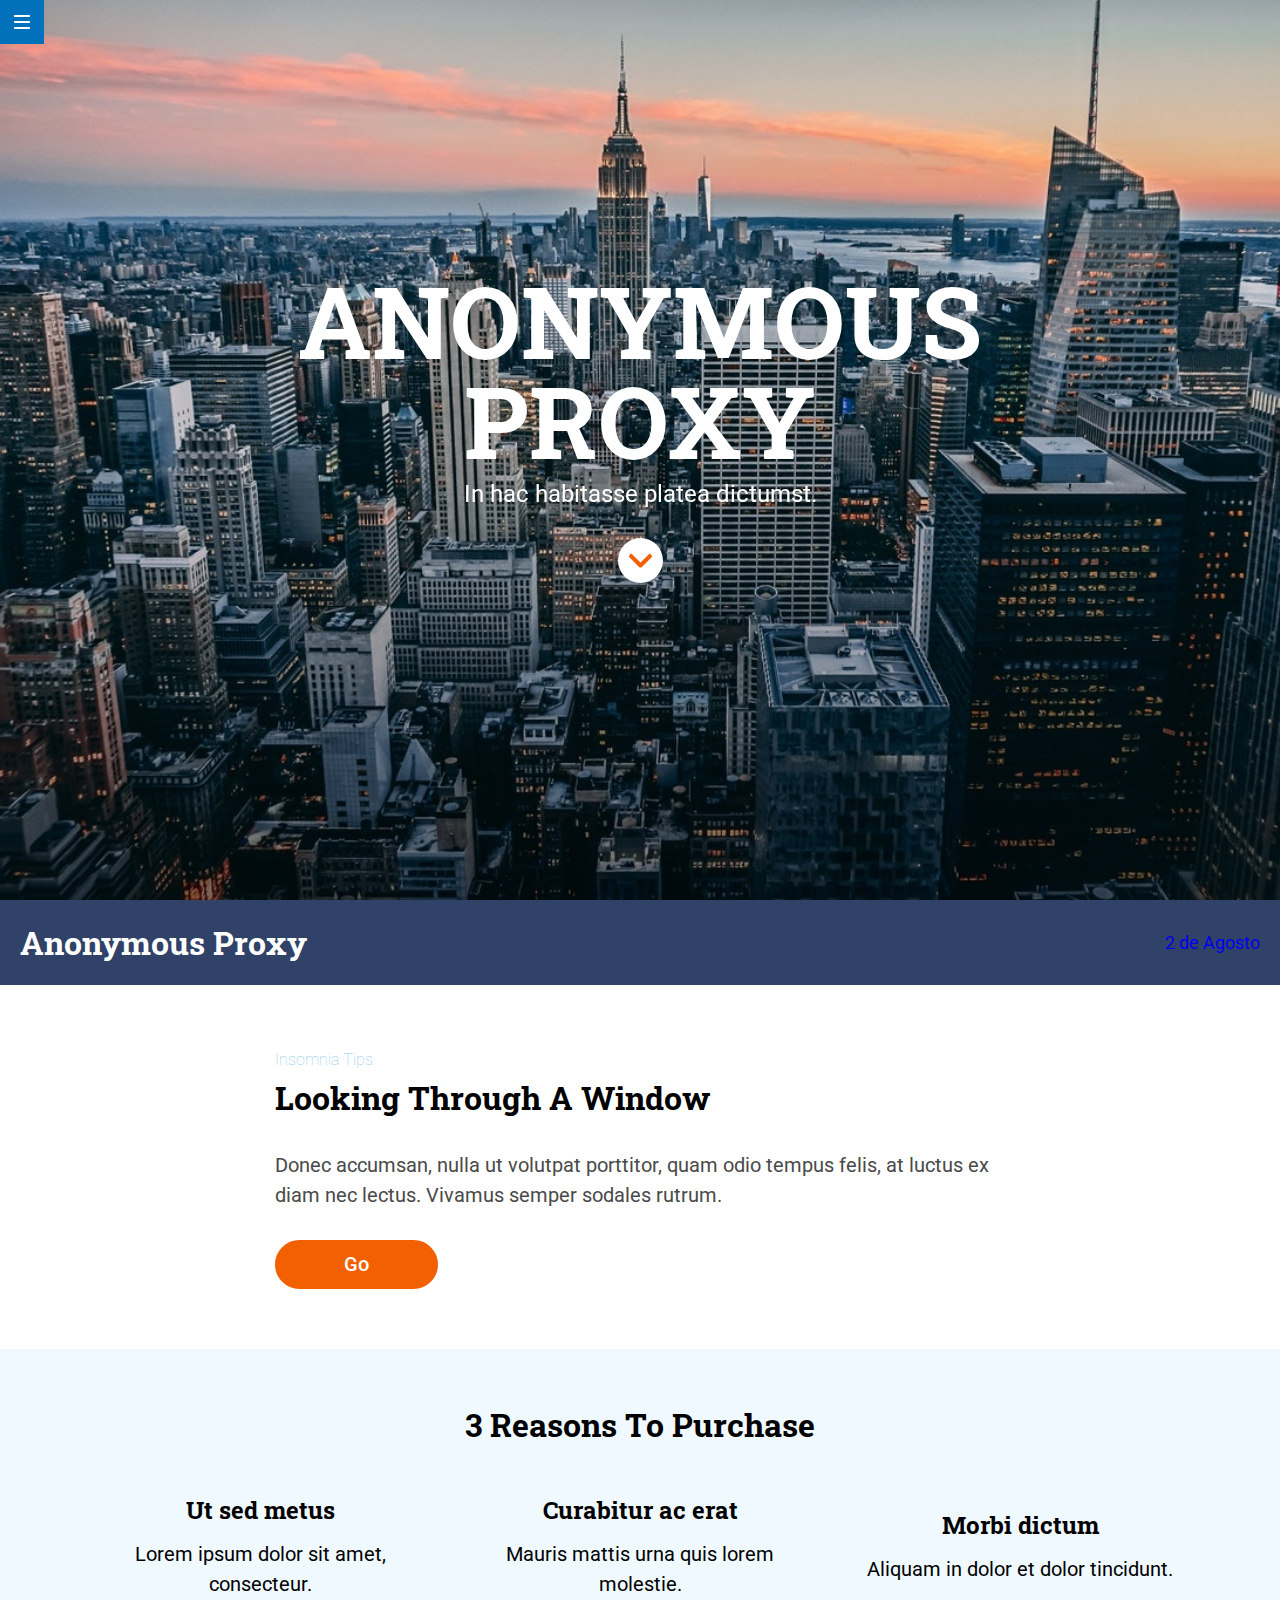
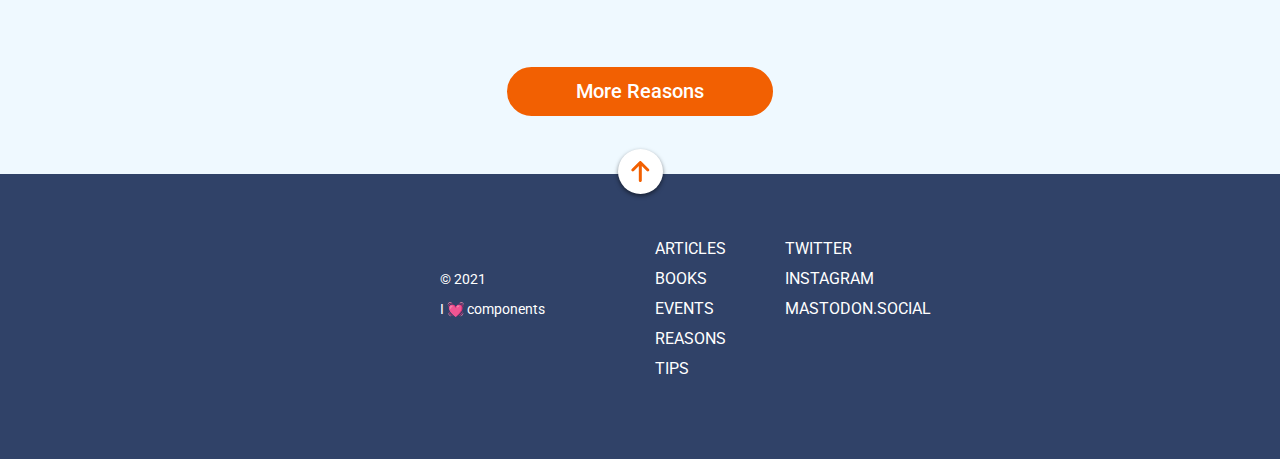
<file: docs/index.html>
<!DOCTYPE html>
<html lang="es">

<head>
  <meta charset="UTF-8" />
  <meta name="viewport" content="width=device-width, initial-scale=1" />
  <title>Ejercicio técnico Iratxe</title>
  <link rel="preconnect" href="https://fonts.googleapis.com">
  <link rel="preconnect" href="https://fonts.gstatic.com" crossorigin>
  <link href="https://fonts.googleapis.com/css2?family=Roboto+Slab:wght@700&family=Roboto:wght@400;500;700&display=swap"
    rel="stylesheet">
  <link rel="stylesheet" href="./assets/css/main.css" />
  <link rel="icon" href="./assets/images/favicon.png" />
</head>

<body>
  <header class="hero">
      
     <!-- <div class="hero__burger">
      <a href="https://adalab.es/" target="_blank" title="Go to Adalab" class="hero__menu">
          <img src="./assets/images/ico-menu.svg" class="hero__menu--burger" alt="menu icon"></a>
      </div> -->


      <!-- Agregagar NAV en el menu -->
      <nav class="hero__burger">
      <a href="https://adalab.es/" target="_blank" title="Go to Adalab" class="hero__menu">
          <img src="./assets/images/ico-menu.svg" class="hero__menu--burger" alt="menu icon"></a>
      </nav> 

      <div class="hero__text">
          <h1 class="hero__title">Anonymous proxy</h1>
          <p class="hero__subtitle">In hac habitasse platea dictumst.</p>
          <a href="./index.html#reasons" title="Reasons to purchase" class="hero__row">
              <img src="./assets/images/ico-scroll-down.svg" class="hero__row--image" alt="icon scroll"></a>
      </div>

  </header>
  <main class="main">
  <section class="main__anonymousproxy">
    <h2 class="newh2">Anonymous Proxy</h2>

    <p><a class="trello" href="https://www.trello.com" title="Visit Trello">2 de Agosto</a></p>

  </section>
    
    
    
    
    <section class="main__section1">

      
      <!-- Agregagar NAV en el menu -->
      <h3 class="tips">Insomnia tips</h3>
      <h2 class="h2">Looking through a window</h2>
      <p class="p">Donec accumsan, nulla ut volutpat porttitor, quam odio tempus felis, at luctus ex diam nec lectus.
        Vivamus semper
        sodales rutrum.
      </p>

    <a href="https://media.giphy.com/media/Hnw5zc2BlrXRDzjgzQ/giphy.gif" title="je je"><button class="button">
          go</button></a> 
    </section>

    <section class="main__section2">
      <h2 id="reasons">3 Reasons To Purchase</h2>

      <!-- <article class="article"> -->
        <article class="article">
          <h4 class="article__title">Ut sed metus</h4>
          <p class="article__text">Lorem ipsum dolor sit amet, consecteur.</p>
        </article>
          
          
          
          
          
      <!-- </article> -->

      <!-- <article class="article"> -->
        <article class="article">
          <h4 class="article__title"> Curabitur ac erat</h4>
          <p class="article__text">Mauris mattis urna quis lorem molestie.</p>
        </article>
          
          
          
          
          
      <!-- </article> -->
      
      <!-- <article class="article"> -->
        <article class="article">
          <h4 class="article__title">Morbi dictum</h4>
          <p class="article__text">Aliquam in dolor et dolor tincidunt.</p>
        </article>
          
          
          
          
          
      <!-- </article> -->

      <a href="https://media.giphy.com/media/Hnw5zc2BlrXRDzjgzQ/giphy.gif" title="je je"><button class="button"> more reasons</button></a> 
      
    </section>

  </main>
  <footer class="footer">

    <a href="./index.html" title="Go to the top" class="footer__arrow">
      <img src="./assets/images/ico-arrow.svg" class="footer__arrow--image" alt="icon scroll up"></a>

    <div class="footer__container">
        <nav>
        <ul>
          <li><a href="https://adalab.es/" target="_blank" title="Go to Adalab" >articles</a></li>
          <li><a href="https://adalab.es/" target="_blank" title="Go to Adalab">books</a></li>
          <li><a href="https://adalab.es/" target="_blank" title="Go to Adalab" >events</a></li>
          <li><a href="https://adalab.es/" target="_blank" title="Go to Adalab">reasons</a></li>
          <li><a href="https://adalab.es/" target="_blank" title="Go to Adalab">tips</a></li>
        </ul>
      </nav>
    

       <nav>
        <ul>
          <li><a href="https://adalab.es/" target="_blank" title="Go to Adalab">twitter</a></li>
          <li><a href="https://adalab.es/" target="_blank" title="Go to Adalab">instagram</a></li>
          <li><a href="https://adalab.es/" target="_blank" title="Go to Adalab">mastodon.social</a>
          </li>
        </ul>
      </nav>
    

  </div>

    <small class="footer__copy">
      <p>&copy; 2021</p>
      <p>I &#128147 components</p> 
    </small>
  </footer>
</body>

</html>
</file>
<file: docs/assets/css/main.css>
*{box-sizing:border-box;margin:0;padding:0}li{list-style-type:none}.article{text-align:center}.article .article__title{font-family:"Roboto Slab",serif;line-height:30px;padding:2px}@media all and (min-width: 768px){.article .article__title{font-size:24px;padding-bottom:14px}}.article .article__text{font-family:"Roboto",sans-serif;line-height:30px;width:10em}@media all and (min-width: 768px){.article .article__text{font-size:20px}}@media all and (min-width: 1280px){.article .article__text{width:16em}}body{font-family:"Roboto",sans-serif;font-size:18px;background-color:#eff9ff}.main__anonymousproxy{display:flex;flex-direction:column;background-color:#f26002;justify-content:center;align-items:center;color:#fff;padding:20px}.main__anonymousproxy .newh2{font-family:"Roboto Slab",serif;font-size:24px;line-height:30px;text-transform:capitalize;padding:20px}@media all and (min-width: 768px){.main__anonymousproxy .newh2{line-height:45px;font-size:26px}}@media all and (min-width: 1280px){.main__anonymousproxy .newh2{line-height:45px;font-size:32px}}.main__anonymousproxy .trello{text-decoration:none}.main__anonymousproxy .trello:visited{color:#fff}@media all and (min-width: 768px){.main__anonymousproxy{flex-direction:row;justify-content:space-between;background-color:#304268}.main__anonymousproxy .newh2{padding:0}}.main__section1{padding-left:15px;padding-right:15px;padding-top:30px;padding-bottom:45px;background-color:#fff}@media all and (min-width: 768px){.main__section1{padding-left:39px;padding-right:39px;padding-top:30px;padding-bottom:60px}}@media all and (min-width: 1280px){.main__section1{padding-left:275px;padding-right:275px;padding-top:60px;padding-bottom:60px}}@media all and (min-width: 1800px){.main__section1{padding:100px 10%}}.main__section1 .tips{font-family:"Roboto",sans-serif;font-size:14px;line-height:30px;font-weight:lighter;color:#8ccbea;text-transform:capitalize}@media all and (min-width: 1280px){.main__section1 .tips{font-size:16px}}.main__section1 .h2{font-family:"Roboto Slab",serif;font-size:24px;line-height:30px;text-transform:capitalize}@media all and (min-width: 768px){.main__section1 .h2{line-height:45px;font-size:26px}}@media all and (min-width: 1280px){.main__section1 .h2{line-height:45px;font-size:32px}}.main__section1 .p{font-family:"Roboto",sans-serif;line-height:30px;color:#4a4a4a;padding-top:15px;padding-bottom:30px}@media all and (min-width: 768px){.main__section1 .p{padding-top:30px;font-size:20px}}.main a .button{font-family:"Roboto",sans-serif;font-size:20px;font-weight:500;line-height:45px;color:#f26002;text-transform:capitalize;border-radius:2em;border-width:2px;border-color:#f26002;border-style:solid;background-color:transparent;padding:1px 25px;transition:color ease 2s, background-color ease 2s}.main a .button:hover{color:#fff;background-color:#f26002}@media all and (min-width: 768px){.main a .button{padding:0 33px}}@media all and (min-width: 1280px){.main a .button{padding:0 67px}}.main__section2{background-color:#eff9ff;display:grid;grid-template-columns:1fr;grid-template-rows:1fr 1fr 1fr 1fr 1fr;align-items:center;justify-items:center;padding:30px 15px 60px;row-gap:45px}@media all and (min-width: 768px){.main__section2{grid-template-columns:1fr 1fr 1fr;grid-template-rows:10% 1fr 20%;-moz-column-gap:30px;column-gap:30px;padding:30px 35px 60px}}@media all and (min-width: 1280px){.main__section2{padding:60px 85px 60px}}@media all and (min-width: 1800px){.main__section2{padding:200px 85px;row-gap:50px}}.main #reasons{font-family:"Roboto Slab",serif;font-size:24px;line-height:30px;text-transform:capitalize;text-align:center}@media all and (min-width: 768px){.main #reasons{line-height:45px;font-size:26px}}@media all and (min-width: 1280px){.main #reasons{line-height:45px;font-size:32px}}@media all and (min-width: 768px){.main #reasons{grid-column:span 3}}.main a .button{color:#fff;background-color:#f26002}.main a .button:hover{color:#f26002;background-color:#fff;border-color:#f26002}@media all and (min-width: 768px){.main a{grid-column:span 3}}@media all and (min-width: 1280px){.main a{margin-top:15px}}.hero{width:100%;height:100vh;background-image:url(../images/cover.jpg);background-position:center center;background-repeat:no-repeat;background-attachment:fixed;background-size:cover;background-color:#304268;display:flex;flex-direction:column;justify-content:space-between}@media all and (min-width: 768px){.hero{background-position:center unset}}.hero__menu{width:44px;height:44px}.hero__menu--burger{width:44px;height:44px;background-color:#0271bc;padding:15px 14px;position:fixed}.hero__text{display:flex;flex-direction:column;text-align:center;justify-content:flex-end;position:absolute;top:50%}@media all and (min-width: 768px){.hero__text{top:30%}}.hero__title{font-family:"Roboto Slab",serif;text-transform:uppercase;font-size:2.333rem;color:#fff;line-height:55px;word-spacing:100vw}@media all and (min-width: 768px){.hero__title{font-size:80px;line-height:102px}}@media all and (min-width: 1280px){.hero__title{font-size:6.25rem;line-height:1em}}.hero__subtitle{font-family:"Roboto",sans-serif;font-size:16px;color:#fff;margin:10px 15px}@media all and (min-width: 768px){.hero__subtitle{font-size:24px}}@media all and (min-width: 1280px){.hero__subtitle{font-size:1.5rem}}.hero__row{display:flex;justify-content:center;align-items:center}.hero__row--image{width:2.813rem;height:2.813rem;border-radius:50%;background-color:#fff;padding:12px 10px;margin:20px;-webkit-animation-name:intro1;animation-name:intro1;-webkit-animation-duration:0.8s;animation-duration:0.8s;-webkit-animation-iteration-count:1;animation-iteration-count:1;-webkit-animation-timing-function:linear;animation-timing-function:linear}@-webkit-keyframes intro1{from{transform:rotate(-180deg);opacity:0;color:white}to{opacity:1}}@keyframes intro1{from{transform:rotate(-180deg);opacity:0;color:white}to{opacity:1}}.footer{background-color:#304268;padding:0px 15px 45px;position:relative;-webkit-animation-name:introfooter;animation-name:introfooter;-webkit-animation-duration:5s;animation-duration:5s;-webkit-animation-iteration-count:1;animation-iteration-count:1;-webkit-animation-timing-function:ease-in;animation-timing-function:ease-in}@-webkit-keyframes introfooter{from{transform:translateY(500px);background-color:#8ccbea}to{opacity:1}}@keyframes introfooter{from{transform:translateY(500px);background-color:#8ccbea}to{opacity:1}}@media all and (min-width: 768px){.footer{padding:0px 40px 0px}}.footer__arrow{display:flex;justify-content:center;align-items:center;transform:translateY(-25px)}.footer__arrow--image{width:2.813rem;height:2.813rem;border-radius:50%;background-color:#fff;padding:12px 10px;box-shadow:0px 2px 4px 0px rgba(0,0,0,0.5);-webkit-animation-name:intro2;animation-name:intro2;-webkit-animation-duration:4s;animation-duration:4s;-webkit-animation-iteration-count:1;animation-iteration-count:1;-webkit-animation-timing-function:linear;animation-timing-function:linear}@-webkit-keyframes intro2{from{transform:rotate(-150deg);opacity:0;color:white}to{opacity:1}}@keyframes intro2{from{transform:rotate(-150deg);opacity:0;color:white}to{opacity:1}}.footer__copy{color:#fff}.footer__copy p{line-height:30px;font-size:14px;text-align:center}@media all and (min-width: 768px){.footer__copy p{text-align:left;transform:translateY(-135px)}}@media all and (min-width: 1280px){.footer__copy p{padding-left:400px}}.footer__container{display:flex;flex-direction:column;justify-content:center;align-items:center;position:relative}.footer__container nav{margin:15px}.footer__container nav ul{text-align:center}@media all and (min-width: 768px){.footer__container nav ul{text-align:left;width:180px}}@media all and (min-width: 1280px){.footer__container nav ul{width:100px}}.footer__container nav ul li a{text-transform:uppercase;color:#fff;font-size:16px;text-decoration:none;line-height:30px}@media all and (min-width: 768px){.footer__container{flex-direction:row;justify-content:flex-start;align-items:flex-start;margin-left:40%}}@media all and (min-width: 1280px){.footer__container{margin-left:50%}}
</file>
